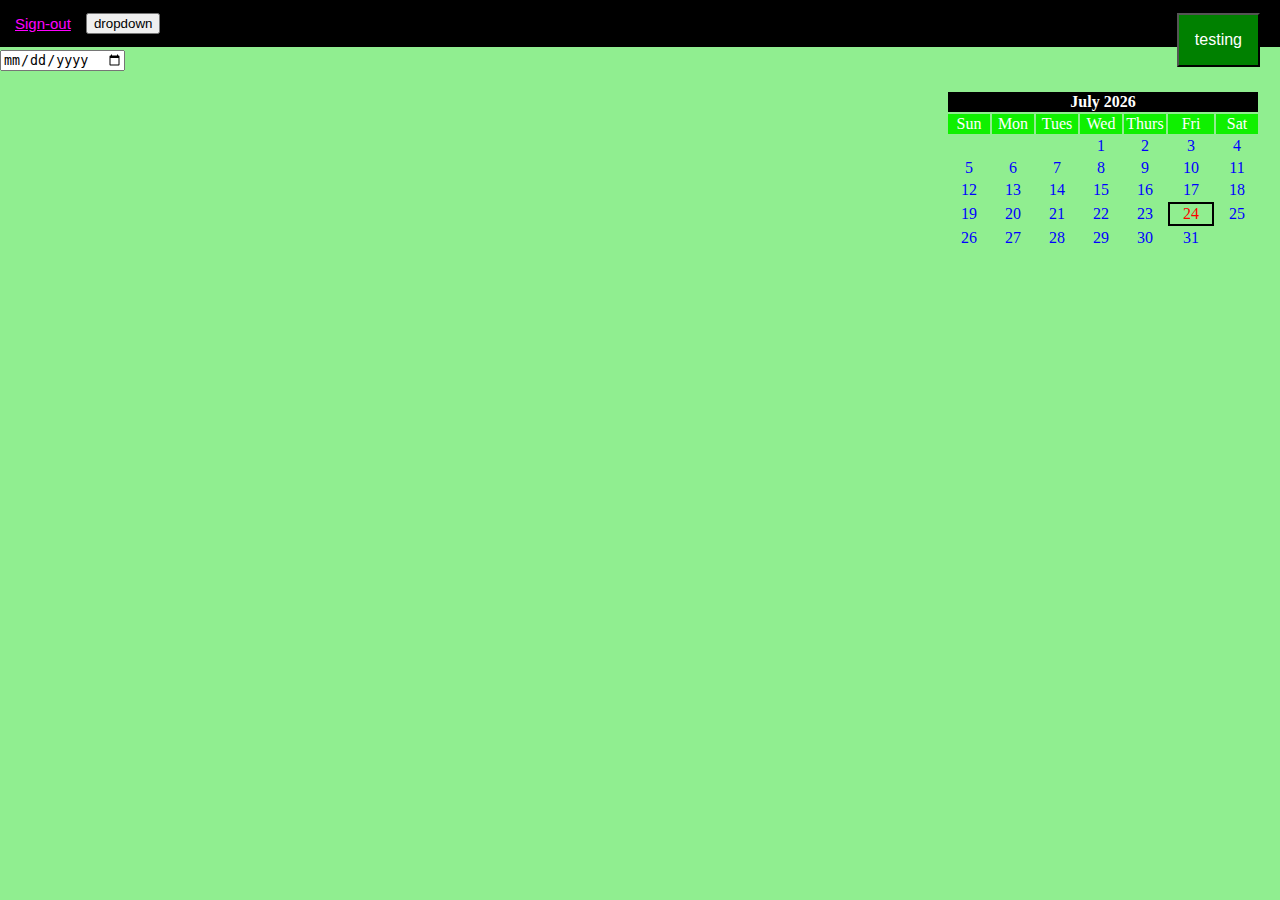
<file: Morten/index.html>
<!DOCTYPE html>
<html>
	<head>
        <title>test-repo</title>
        <meta charset="UTF-8">
        <link rel="stylesheet" type="text/css" href="index.css">
	</head>
	
  <body onload="displayCalendar()">
      <input class="new-calendar" type="date">  
      <div id="calendar"></div>
      <div id="dp"></div>
        <div class="header">
            <a href="https://www.google.com/">Sign-out</a> <!-- link på sign out-->
            <div class="dropdown">
              <button class="dropbtn">dropdown</button>
              <div class="dropdown-content">
                <a href="https://github.com/Hessh/Test-repo">Github</a>
                <a href="https://trello.com/b/FLL4lMIf/prosjektstyringsapp">Trello</a>
                <a href="https://www.figma.com/file/WSdBuMBUvZqwTLJ0fI3OjRKm/Gruppe-7?node-id=6%3A2">Figma</a>
              </div>
            </div> 
                    <div class="testing">
                      <button id="myBtn" class="testbtn">testing</button>
                    <div class="testing-content">
                      <a href="#test">test1</a>
                      <a href="#test2">test2</a>
                      <a href="#test3">test3</a>
                      </div>
                    </div>
        </div>
    
          <script src="calendar.js"></script>
           
	</body>
</html>
</file>
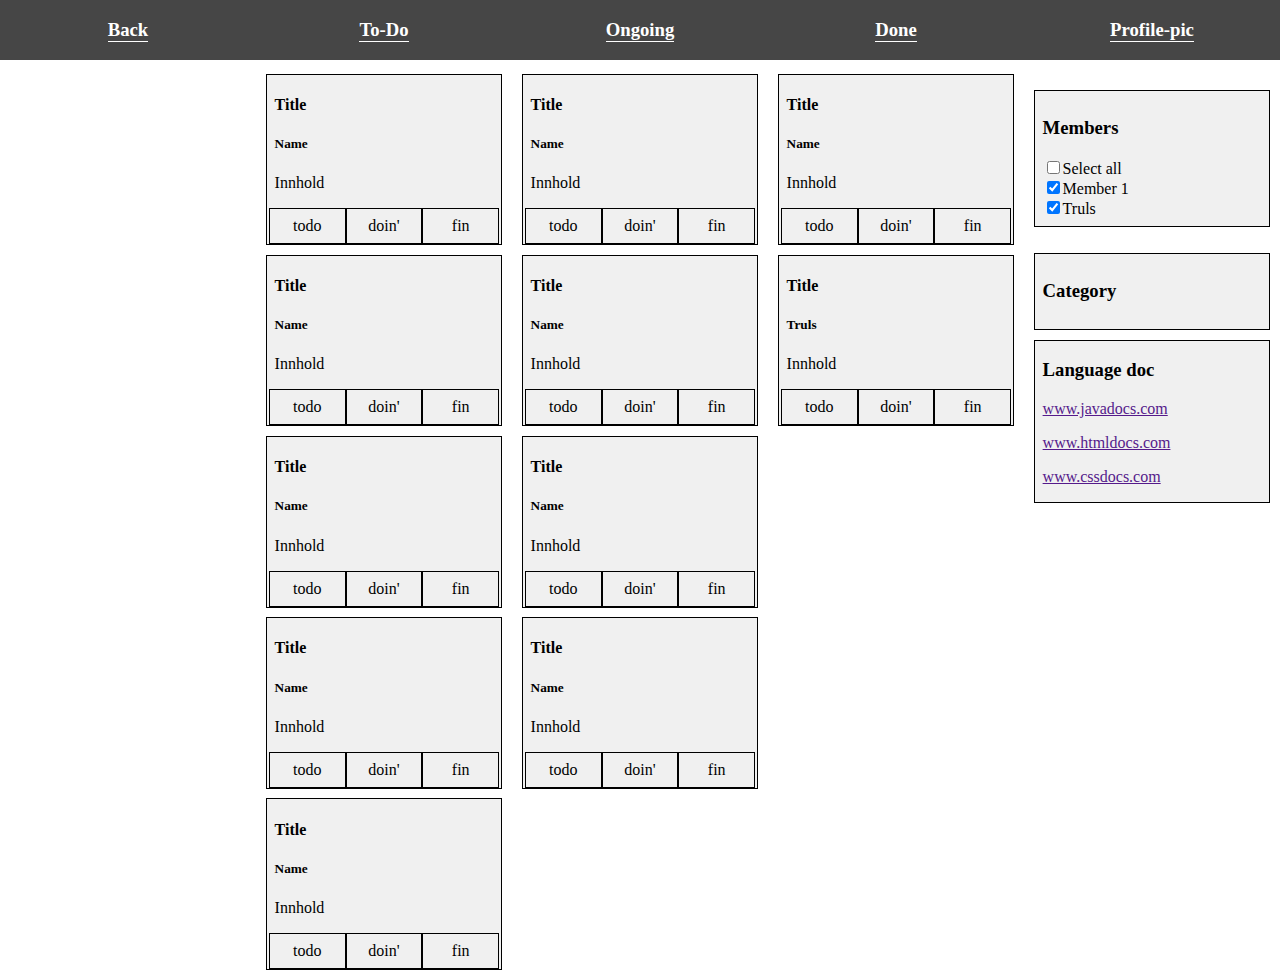
<file: Håkon/filters/index.html>
<!DOCTYPE html>
<html lang="en">
<head>
    <meta charset="UTF-8">
    <meta name="viewport" content="width=device-width, initial-scale=1.0">
    <meta http-equiv="X-UA-Compatible" content="ie=edge">
    <link rel="stylesheet" href="index.css">
    <title>Grid-main</title>
</head>
<body>
    <header>
        <div class="head-container">
            <div class="head-column">
                <h3 class="head-h3">Back</h3>
            </div>
            <div class="head-column">
                <h3 class="head-h3">To-Do</h3>
            </div>
            <div class="head-column">
                <h3 class="head-h3">Ongoing</h3>
            </div>
            <div class="head-column">
                <h3 class="head-h3">Done</h3>
            </div>
            <div class="head-column">
                <h3 class="head-h3">Profile-pic</h3>
            </div> 
        </div>  
    </header>
    <main>
        <div class="container">
            <div class="column column-1">
                <!--<div class="item manual">
                    <h3 class="filter-name">How to</h3>
                    <p>Lorem ipsum dolor sit amet consectetur adipisicing elit. Tempore eveniet ipsum eum minima quia provident ipsam soluta dolore totam. Voluptatibus voluptate eius nihil repudiandae adipisci temporibus in excepturi quisquam saepe!</p>
                </div>
                <div class="item manual">
                    <h3 class="filter-name">Commit stages</h3>
                    <p>Lorem ipsum dolor sit amet consectetur adipisicing elit. Tempore eveniet ipsum eum minima quia provident ipsam soluta dolore totam. Voluptatibus voluptate eius nihil repudiandae adipisci temporibus in excepturi quisquam saepe!</p>
                </div>-->
            </div>
            <div class="column column-2">
                <div class="item task">
                    <div class="content">
                        <h4>Title</h4>
                        <h5>Name</h5>
                        <p>Innhold</p>
                    </div> 
                    <div class="progress">
                        <div class="button">todo</div>
                        <div class="button">doin'</div>
                        <div class="button">fin</div>
                    </div>
                </div>
                <div class="item task">
                    <div class="content">
                        <h4>Title</h4>
                        <h5>Name</h5>
                        <p>Innhold</p>
                    </div> 
                    <div class="progress">
                        <div class="button">todo</div>
                        <div class="button">doin'</div>
                        <div class="button">fin</div>
                    </div></div>
                <div class="item task">
                    <div class="content">
                        <h4>Title</h4>
                        <h5>Name</h5>
                        <p>Innhold</p>
                    </div> 
                    <div class="progress">
                        <div class="button">todo</div>
                        <div class="button">doin'</div>
                        <div class="button">fin</div>
                    </div></div>
                <div class="item task">
                    <div class="content">
                        <h4>Title</h4>
                        <h5>Name</h5>
                        <p>Innhold</p>
                    </div> 
                    <div class="progress">
                        <div class="button">todo</div>
                        <div class="button">doin'</div>
                        <div class="button">fin</div>
                    </div></div>
                <div class="item task">
                    <div class="content">
                        <h4>Title</h4>
                        <h5>Name</h5>
                        <p>Innhold</p>
                    </div> 
                    <div class="progress">
                        <div class="button">todo</div>
                        <div class="button">doin'</div>
                        <div class="button">fin</div>
                    </div></div>
            </div>
            <div class="column column-3">
                <div class="item task">
                    <div class="content">
                        <h4>Title</h4>
                        <h5>Name</h5>
                        <p>Innhold</p>
                </div> 
                    <div class="progress">
                        <div class="button">todo</div>
                        <div class="button">doin'</div>
                        <div class="button">fin</div>
                    </div></div>
                <div class="item task">
                    <div class="content">
                        <h4>Title</h4>
                        <h5>Name</h5>
                        <p>Innhold</p>
                </div> 
                    <div class="progress">
                        <div class="button">todo</div>
                        <div class="button">doin'</div>
                        <div class="button">fin</div>
                    </div></div>
                <div class="item task">
                    <div class="content">
                        <h4>Title</h4>
                        <h5>Name</h5>
                        <p>Innhold</p>
                </div> 
                    <div class="progress">
                        <div class="button">todo</div>
                        <div class="button">doin'</div>
                        <div class="button">fin</div>
                    </div></div>
                <div class="item task">
                    <div class="content">
                        <h4>Title</h4>
                        <h5>Name</h5>
                        <p>Innhold</p>
                </div> 
                    <div class="progress">
                        <div class="button">todo</div>
                        <div class="button">doin'</div>
                        <div class="button">fin</div>
                    </div></div>
            </div>
            <div class="column column-4">
                <div class="item task">
                    <div class="content">
                        <h4>Title</h4>
                        <h5>Name</h5>
                        <p>Innhold</p>
                    </div> 
                    <div class="progress">
                        <div class="button">todo</div>
                        <div class="button">doin'</div>
                        <div class="button">fin</div>
                    </div></div>
                <div class="item task">
                    <div class="content">
                        <h4>Title</h4>
                        <h5>Truls</h5>
                        <p>Innhold</p>
                    </div> 
                    <div class="progress">
                        <div class="button">todo</div>
                        <div class="button">doin'</div>
                        <div class="button">fin</div>
                    </div></div>
            </div>
            <div class="column column-5">
                <div class="filter item content manual">
                    <h3 class="filter-name">Members</h3>

                    <input id="select-name-all" class="master-name-selector" type="checkbox" onclick="filterAllOnOff(this.id)">Select all<br>

                    <input id="colaborator-1" class="select-name" type="checkbox" onclick="nameSelector(this.id)" value="name" checked>Member 1<br>
                    <input id="colaborator-2" class="select-name" type="checkbox" onclick="nameSelector(this.id)" value="truls" checked>Truls<br>
                </div>
                <div id="category" class="filter item content manual">
                    <h3 class="filter-name">Category</h3>
                </div>
                <div class="docs item content">
                    <h3 class="filter-name">Language doc</h3>
                    <p><a href="">www.javadocs.com</a></p>
                    <p><a href="">www.htmldocs.com</a></p>
                    <p><a href="">www.cssdocs.com</a></p>
                </div>
            </div>
        </div>
    </main>
    <footer></footer>
    <script src="index.js"></script>
</body>
</html>
</file>
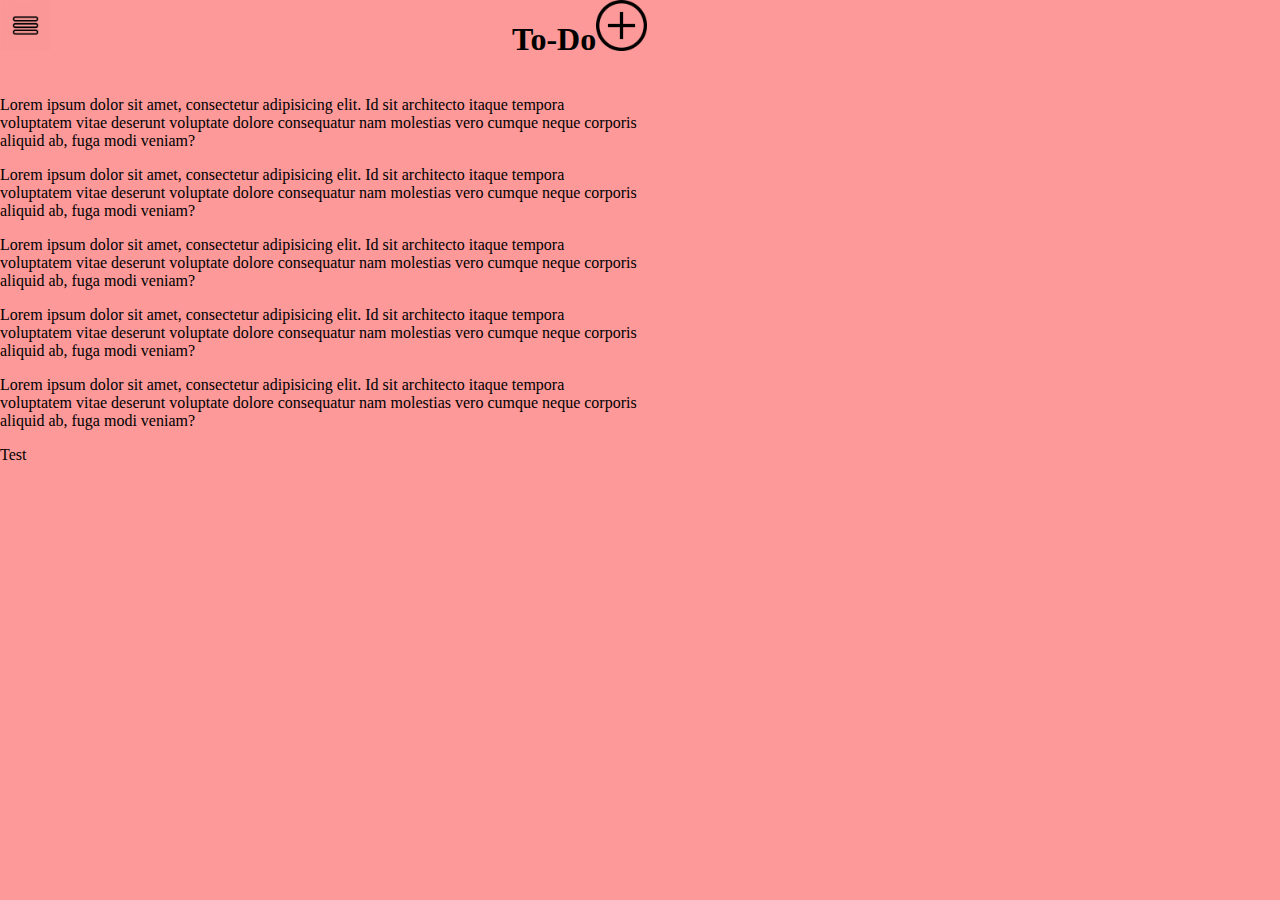
<file: Håkon/flex-box/index.html>
<!DOCTYPE html>
<html lang="en">
<head>
    <meta charset="UTF-8">
    <meta name="viewport" content="width=device-width, initial-scale=1.0">
    <meta http-equiv="X-UA-Compatible" content="ie=edge">
    <link rel="stylesheet" href="index.css" type="text/css">
    <title>Document</title>
</head>
<body>
    <div class="column">
        <div class="navbar-container">
            <div class="navbar"><img src="img/nav-icon.png" alt="Menu" class="nav-icon"></div>
            <div class="navbar"><h1 class="nav-text">To-Do</h1></div>
            <div class="navbar" id="plus-icon-container"><img src="img/plus.png" alt="Add" class="plus-icon"></div>
        </div>
        <div class="container">
            <p class="content">Lorem ipsum dolor sit amet, consectetur adipisicing elit. Id sit architecto itaque tempora voluptatem vitae deserunt voluptate dolore consequatur nam molestias vero cumque neque corporis aliquid ab, fuga modi veniam?</p>
            <p class="content">Lorem ipsum dolor sit amet, consectetur adipisicing elit. Id sit architecto itaque tempora voluptatem vitae deserunt voluptate dolore consequatur nam molestias vero cumque neque corporis aliquid ab, fuga modi veniam?</p>
            <p class="content">Lorem ipsum dolor sit amet, consectetur adipisicing elit. Id sit architecto itaque tempora voluptatem vitae deserunt voluptate dolore consequatur nam molestias vero cumque neque corporis aliquid ab, fuga modi veniam?</p>
            <p class="content">Lorem ipsum dolor sit amet, consectetur adipisicing elit. Id sit architecto itaque tempora voluptatem vitae deserunt voluptate dolore consequatur nam molestias vero cumque neque corporis aliquid ab, fuga modi veniam?</p>
            <p class="content">Lorem ipsum dolor sit amet, consectetur adipisicing elit. Id sit architecto itaque tempora voluptatem vitae deserunt voluptate dolore consequatur nam molestias vero cumque neque corporis aliquid ab, fuga modi veniam?</p>
            <p class="content">Test</p>
        </div>
    </div>
</body>
</html>
</file>
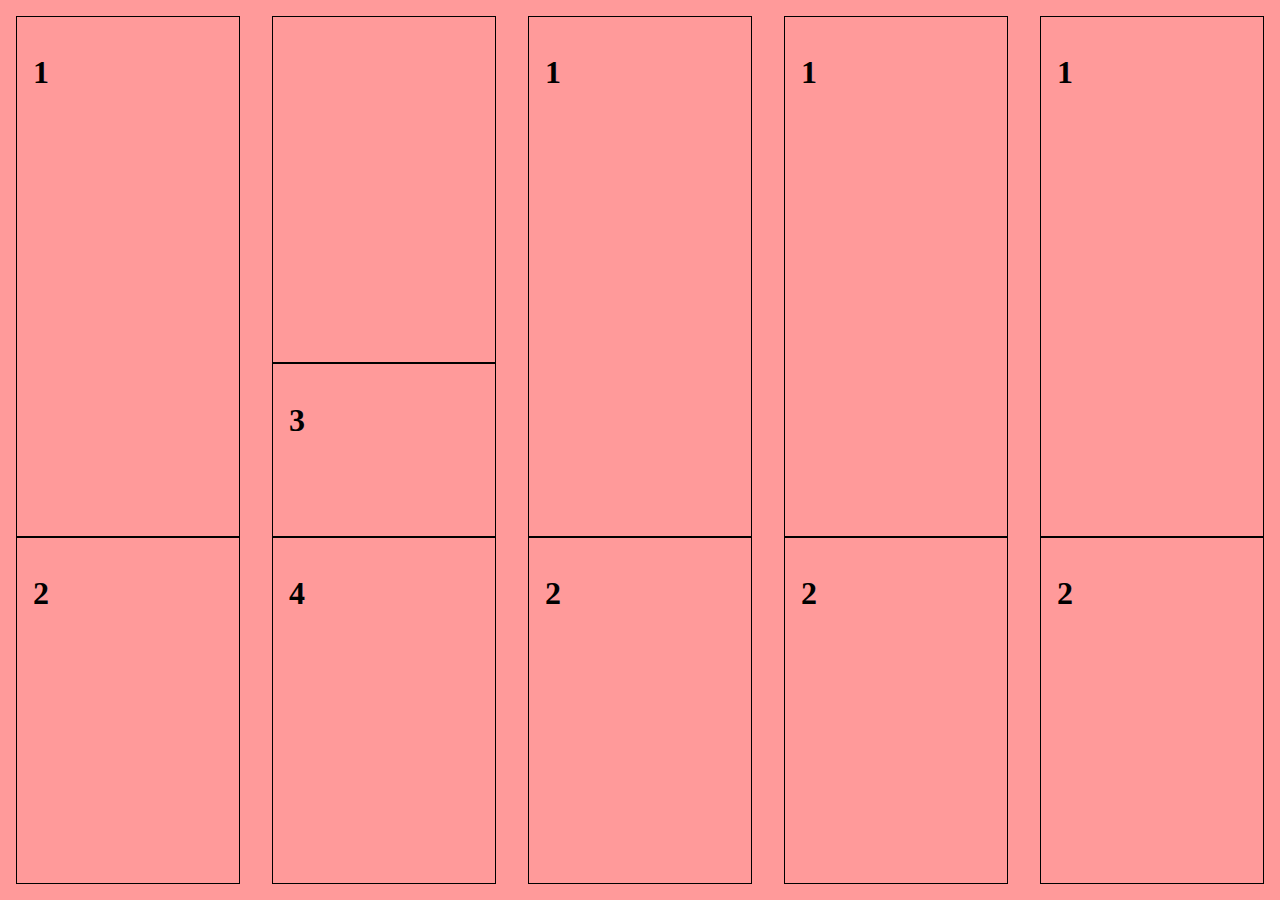
<file: Håkon/flex-grid-row/index.html>
<!DOCTYPE html>
<html lang="en">
<head>
    <meta charset="UTF-8">
    <meta name="viewport" content="width=device-width, initial-scale=1.0">
    <meta http-equiv="X-UA-Compatible" content="ie=edge">
    <link rel="stylesheet" href="index.css">
    <title>Grid-Row</title>
</head>
<body>
    <div class="container">
        <div class="column">
            <div class="row-3"><h1>1</h1></div>
            <div class="row-2"><h1>2</h1></div>
        </div>
        <div class="column">
            <div class="row-push-2"></div>
            <div class="row-1"><h1>3</h1></div>
            <div class="row-2"><h1>4</h1></div>
        </div>
        <div class="column">
            <div class="row-3"><h1>1</h1></div>
            <div class="row-2"><h1>2</h1></div>
        </div>
        <div class="column">
            <div class="row-3"><h1>1</h1></div>
            <div class="row-2"><h1>2</h1></div>
        </div>
        <div class="column">
            <div class="row-3"><h1>1</h1></div>
            <div class="row-2"><h1>2</h1></div>
        </div>
    </div>

</body>
</html>
</file>
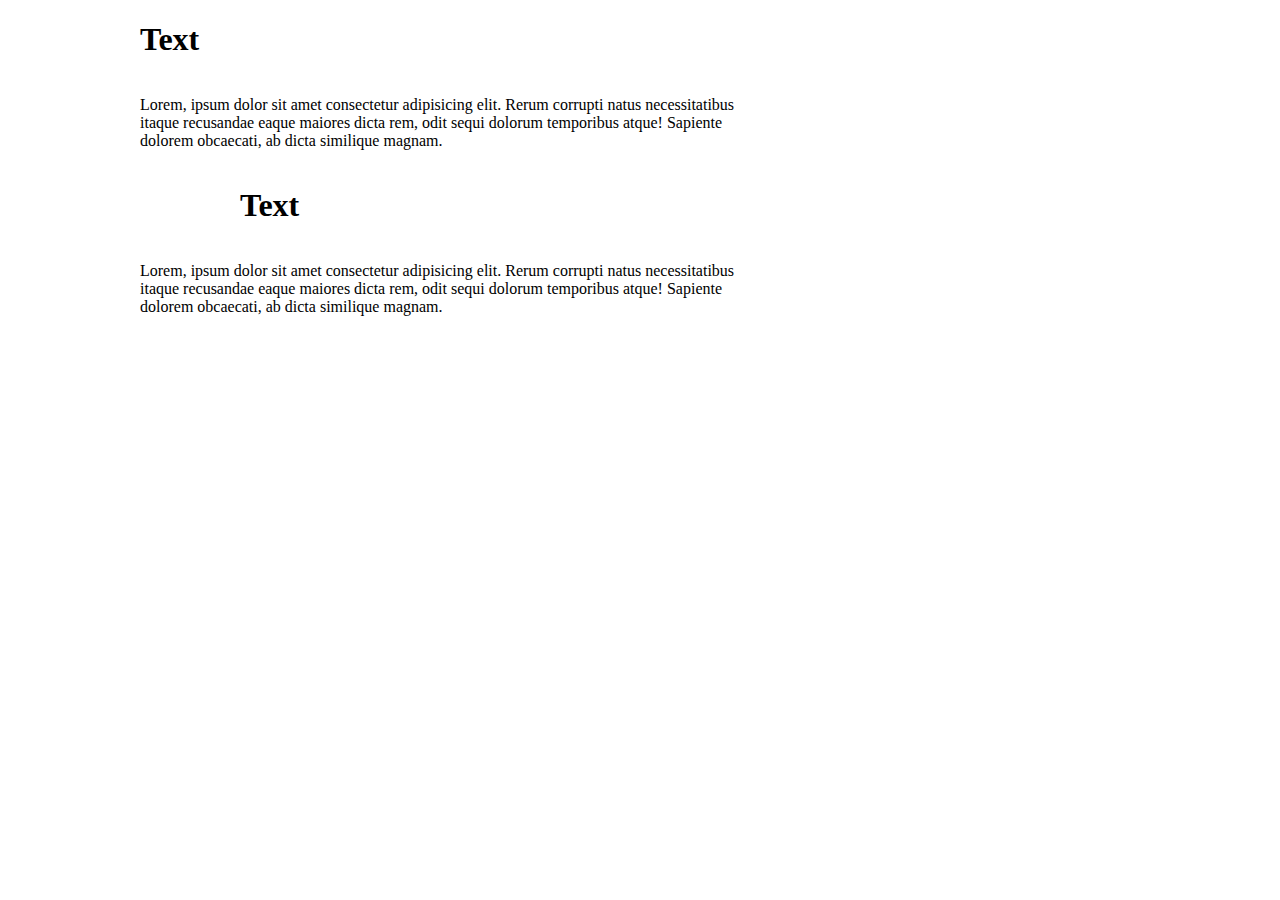
<file: Håkon/flex-grid-view/index.html>
<!DOCTYPE html>
<html lang="en">
<head>
    <meta cset="UTF-8">
    <meta name="viewport" content="width=device-width, initial-scale=1.0">
    <meta http-equiv="X-UA-Compatible" content="ie=edge">
    <link rel="stylesheet" href="index.css" type="text/css">
    <title>Document</title>
</head>
<body>
    <div class="container">
        <div class="row">
            <div class="col-sm-12 col-lg-6"><h1>Text</h1></div>
            <div class="col-sm-12 col-lg-6"><p>Lorem, ipsum dolor sit amet consectetur adipisicing elit. Rerum corrupti natus necessitatibus itaque recusandae eaque maiores dicta rem, odit sequi dolorum temporibus atque! Sapiente dolorem obcaecati, ab dicta similique magnam.</p></div>
        </div>
        <div class="row">
            <div class="col-push-1"></div>
            <div class="col-sm-12 col-lg-5"><h1>Text</h1></div>
            <div class="col-sm-12 col-lg-6"><p>Lorem, ipsum dolor sit amet consectetur adipisicing elit. Rerum corrupti natus necessitatibus itaque recusandae eaque maiores dicta rem, odit sequi dolorum temporibus atque! Sapiente dolorem obcaecati, ab dicta similique magnam.</p></div>
        </div>
    </div>
</body>
</html>
</file>
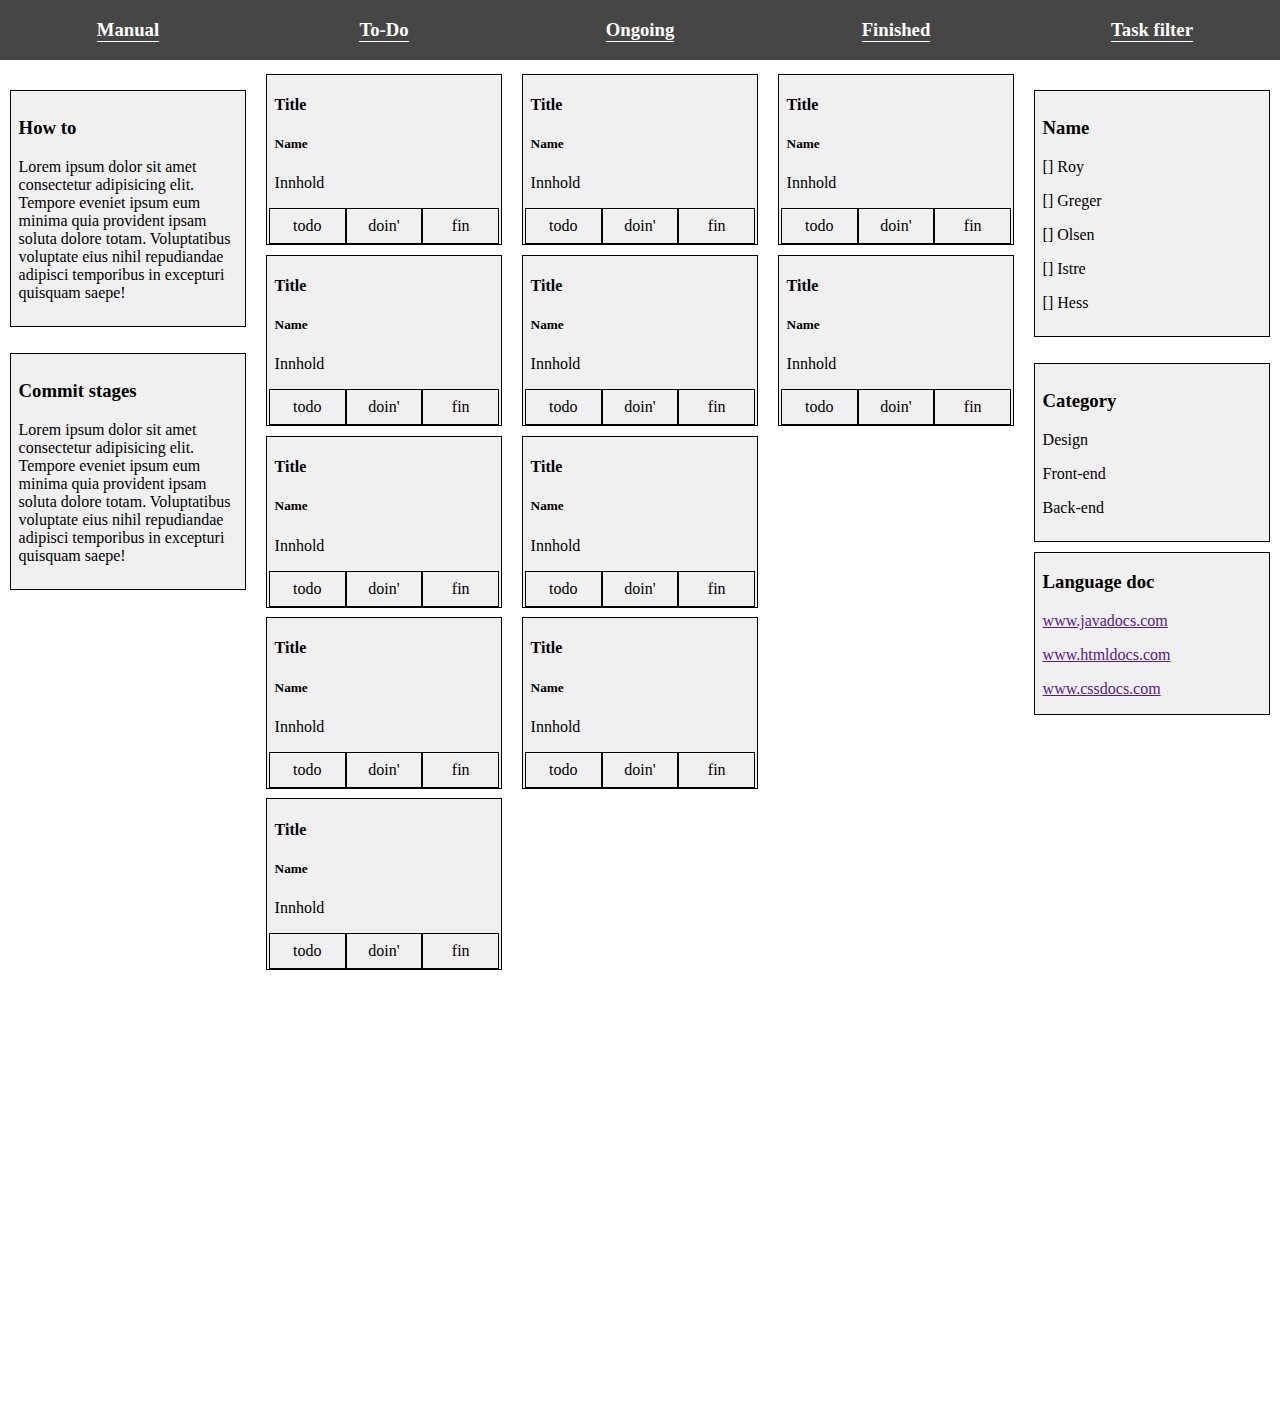
<file: Håkon/gird-view/index.html>
<!DOCTYPE html>
<html lang="en">
<head>
    <meta charset="UTF-8">
    <meta name="viewport" content="width=device-width, initial-scale=1.0">
    <meta http-equiv="X-UA-Compatible" content="ie=edge">
    <link rel="stylesheet" href="index.css">
    <title>Grid-main</title>
</head>
<body>
    <header>
        <div class="head-container">
            <div class="head-column">
                <h3 class="head-h3">Manual</h3>
            </div>
            <div class="head-column">
                <h3 class="head-h3">To-Do</h3>
            </div>
            <div class="head-column">
                <h3 class="head-h3">Ongoing</h3>
            </div>
            <div class="head-column">
                <h3 class="head-h3">Finished</h3>
            </div>
            <div class="head-column">
                <h3 class="head-h3">Task filter</h3>
            </div> 
        </div>  
    </header>
    <main>
        <div class="container">
            <div class="column column-1">
                <div class="item manual">
                    <h3 class="filter-name">How to</h3>
                    <p>Lorem ipsum dolor sit amet consectetur adipisicing elit. Tempore eveniet ipsum eum minima quia provident ipsam soluta dolore totam. Voluptatibus voluptate eius nihil repudiandae adipisci temporibus in excepturi quisquam saepe!</p>
                </div>
                <div class="item manual">
                    <h3 class="filter-name">Commit stages</h3>
                    <p>Lorem ipsum dolor sit amet consectetur adipisicing elit. Tempore eveniet ipsum eum minima quia provident ipsam soluta dolore totam. Voluptatibus voluptate eius nihil repudiandae adipisci temporibus in excepturi quisquam saepe!</p>
                </div>
            </div>
            <div class="column column-2">
                <div class="item">
                    <div class="content">
                        <h4>Title</h4>
                        <h5>Name</h5>
                        <p>Innhold</p>
                    </div> 
                    <div class="progress">
                        <div class="button">todo</div>
                        <div class="button">doin'</div>
                        <div class="button">fin</div>
                    </div>
                </div>
                <div class="item">
                    <div class="content">
                        <h4>Title</h4>
                        <h5>Name</h5>
                        <p>Innhold</p>
                    </div> 
                    <div class="progress">
                        <div class="button">todo</div>
                        <div class="button">doin'</div>
                        <div class="button">fin</div>
                    </div></div>
                <div class="item">
                    <div class="content">
                        <h4>Title</h4>
                        <h5>Name</h5>
                        <p>Innhold</p>
                    </div> 
                    <div class="progress">
                        <div class="button">todo</div>
                        <div class="button">doin'</div>
                        <div class="button">fin</div>
                    </div></div>
                <div class="item">
                    <div class="content">
                        <h4>Title</h4>
                        <h5>Name</h5>
                        <p>Innhold</p>
                    </div> 
                    <div class="progress">
                        <div class="button">todo</div>
                        <div class="button">doin'</div>
                        <div class="button">fin</div>
                    </div></div>
                <div class="item">
                    <div class="content">
                        <h4>Title</h4>
                        <h5>Name</h5>
                        <p>Innhold</p>
                    </div> 
                    <div class="progress">
                        <div class="button">todo</div>
                        <div class="button">doin'</div>
                        <div class="button">fin</div>
                    </div></div>
            </div>
            <div class="column column-3">
                <div class="item">
                    <div class="content">
                        <h4>Title</h4>
                        <h5>Name</h5>
                        <p>Innhold</p>
                </div> 
                    <div class="progress">
                        <div class="button">todo</div>
                        <div class="button">doin'</div>
                        <div class="button">fin</div>
                    </div></div>
                <div class="item">
                    <div class="content">
                        <h4>Title</h4>
                        <h5>Name</h5>
                        <p>Innhold</p>
                </div> 
                    <div class="progress">
                        <div class="button">todo</div>
                        <div class="button">doin'</div>
                        <div class="button">fin</div>
                    </div></div>
                <div class="item">
                    <div class="content">
                        <h4>Title</h4>
                        <h5>Name</h5>
                        <p>Innhold</p>
                </div> 
                    <div class="progress">
                        <div class="button">todo</div>
                        <div class="button">doin'</div>
                        <div class="button">fin</div>
                    </div></div>
                <div class="item">
                    <div class="content">
                        <h4>Title</h4>
                        <h5>Name</h5>
                        <p>Innhold</p>
                </div> 
                    <div class="progress">
                        <div class="button">todo</div>
                        <div class="button">doin'</div>
                        <div class="button">fin</div>
                    </div></div>
            </div>
            <div class="column column-4">
                <div class="item">
                    <div class="content">
                        <h4>Title</h4>
                        <h5>Name</h5>
                        <p>Innhold</p>
                    </div> 
                    <div class="progress">
                        <div class="button">todo</div>
                        <div class="button">doin'</div>
                        <div class="button">fin</div>
                    </div></div>
                <div class="item">
                    <div class="content">
                        <h4>Title</h4>
                        <h5>Name</h5>
                        <p>Innhold</p>
                    </div> 
                    <div class="progress">
                        <div class="button">todo</div>
                        <div class="button">doin'</div>
                        <div class="button">fin</div>
                    </div></div>
            </div>
            <div class="column column-5">
                <div class="filter item content manual">
                    <h3 class="filter-name">Name</h3>
                    <p class="member">[] Roy</p>
                    <p class="member">[] Greger</p>
                    <p class="member">[] Olsen</p>
                    <p class="member">[] Istre</p>
                    <p class="member">[] Hess</p>
                </div>
                <div class="filter item content manual">
                    <h3 class="filter-name">Category</h3>
                    <p class="category">Design</p>
                    <p class="category">Front-end</p>
                    <p class="category">Back-end</p>
                </div>
                <div class="docs item content">
                    <h3 class="filter-name">Language doc</h3>
                    <p><a href="">www.javadocs.com</a></p>
                    <p><a href="">www.htmldocs.com</a></p>
                    <p><a href="">www.cssdocs.com</a></p>
                </div>
            </div>
        </div>
    </main>
    <footer></footer>
</body>
</html>
</file>
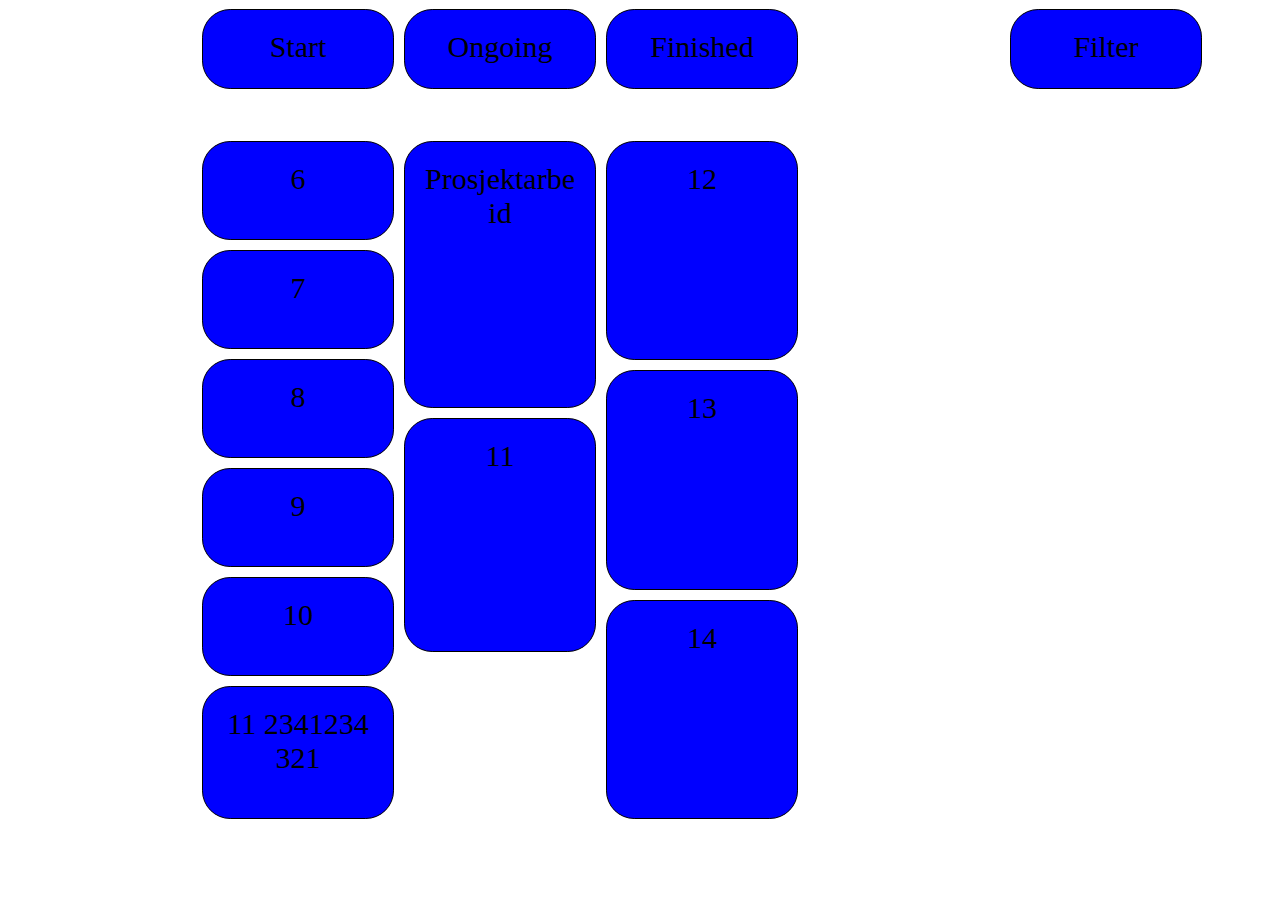
<file: Richard/Test grid-view and flex-box/28.05 my 1st grid template/index.html>
<!DOCTYPE html>

<html lang="en">

<head>
    <meta cset="UTF-8">
    <meta name="viewport" content="width=device-width, initial-scale=1.0">
    <meta http-equiv="X-UA-Compatible" content="ie=edge">
    <link rel="stylesheet" href="index.css" type="text/css">
    <title>Document</title>

</head>

<body>

<div class="grid-container">
 
  <div class="column empty">1
    
  </div>

  <div class="column start">

      <div class="item start">Start</div>
      <div class="empty">5</div>
      <div class="item6">6</div>
      <div class="item7">7</div>
      <div class="item8">8</div>  
      <div class="item9">9</div>
      <div class="item9">10</div>
      <div class="item9">11 2341234 321</div>

  </div>

  <div class="column ongoing">

        <div class="item ongoing">Ongoing</div>
        <div class="empty">5</div>
        <div class="item10">Prosjektarbeid</div>
        <div class="item11">11</div>

  </div>  

  <div class="column finished">
    
     <div class="item finished">Finished</div>
     <div clsss="empty"></div>
     <div class="item12">12</div>
     <div class="item13">13</div>
     <div class="item14">14</div>

  </div>

  <div class="column empty"></div>

  <div class="column filter">

        <div class="item filter">Filter</div>

  </div>
  

  
  
</div>

</body>

</html>
</file>
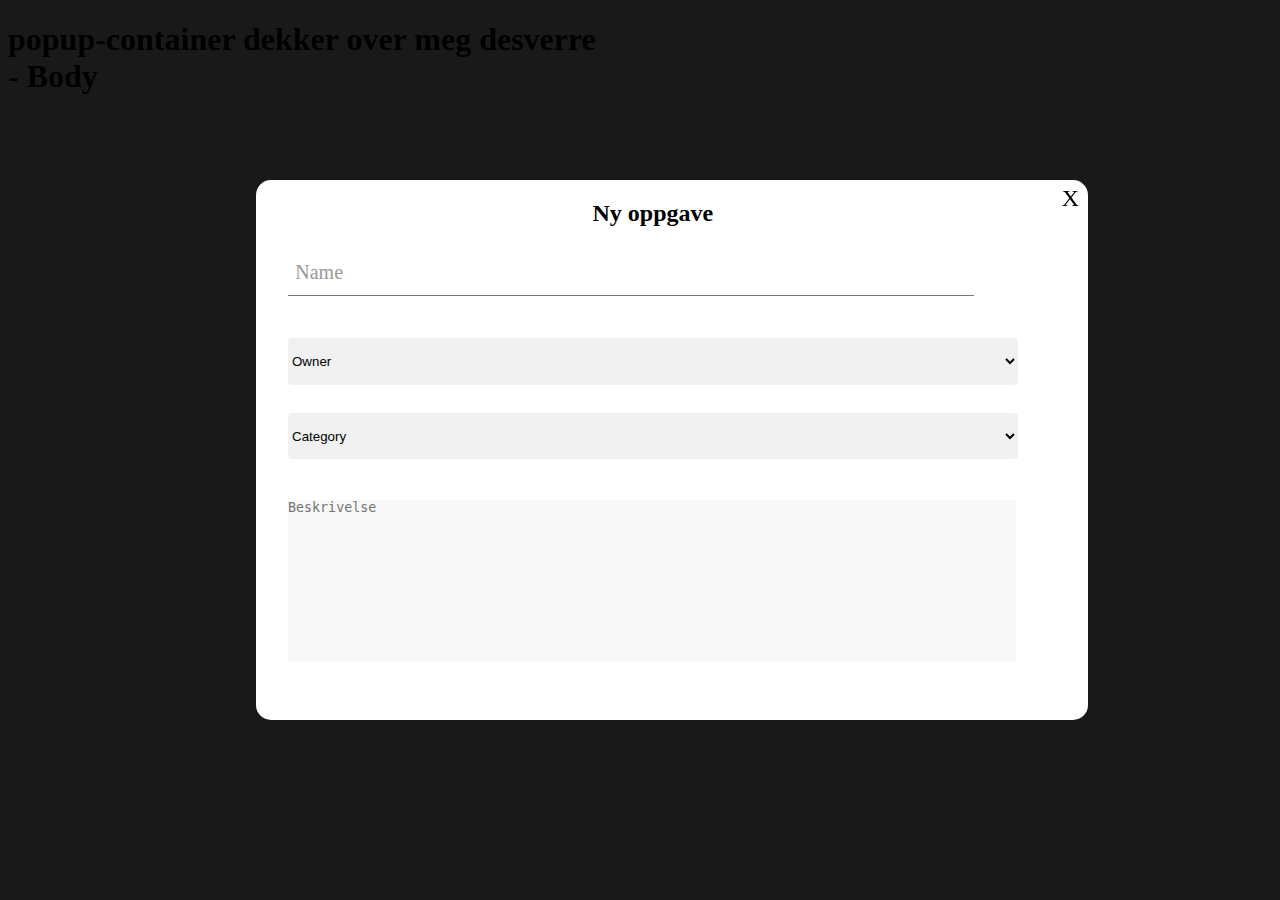
<file: Richard/Test grid-view and flex-box/29.05 ny oppgave/index.html>
<!DOCTYPE html>
<html lang="en">
<head>
    <meta charset="UTF-8">
    <meta name="viewport" content="width=device-width, initial-scale=1.0">
    <meta http-equiv="X-UA-Compatible" content="ie=edge">
    <link rel="stylesheet" href="index.css">
    <title>Grid-main</title>
</head>

<body>
    <h1>popup-container dekker over meg desverre<br>- Body</h1>
</body>

<div class="popup-container"></div>
    
    <div class="popup-window">

            <div class="popup-exit-button">X</div>
            <div class="popup-column">
            <h2 id="popup-header">Ny oppgave</h2>
            
            <form>
              
              <div id="group1" class="input-box">      
                <input type="text" required>
                <span class="highlight"></span>
                <span class="bar"></span>
                <label>Name</label>
              </div>
                
             <div id="group2" class="input-dropdown">
              <select id="owner" name="owner">
                <option >Owner</option>
                <option >Richard</option>
                <option >Petter</option>
                <option >Anders</option>
                </select>
             </div>

             <div id="group3" class="input-dropdown">
                <select id="category" name="category">
                    <option >Category</option>
                    <option >HTML</option>
                    <option >.js</option>
                    <option >JAVA</option>
                    <option >CSS</option>
                    </select>
             </div>

              <div id="group4" class="input-multiline">
                <textarea name="message" placeholder="Beskrivelse"></textarea>
              </div>
              
            </form>
            </div>

           
</div>
    
   
    

</html>
</file>
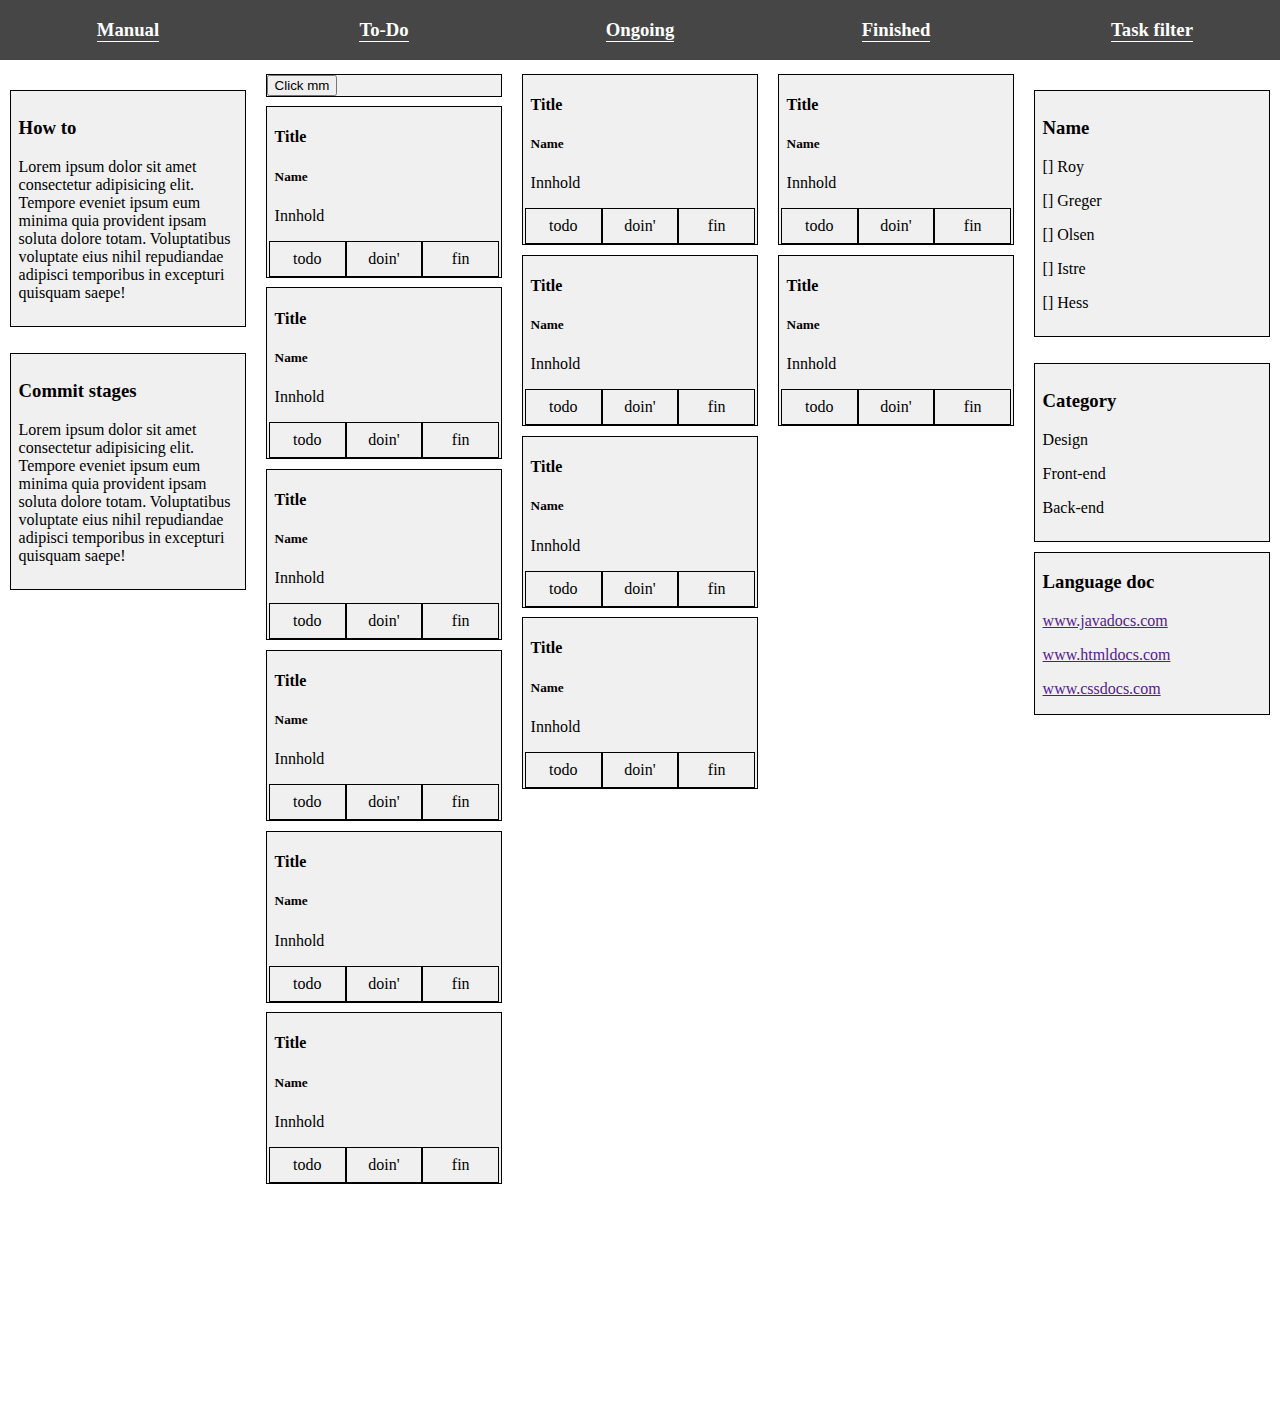
<file: Richard/Test grid-view and flex-box/29.05/gird-view/index.html>
<!DOCTYPE html>
<html lang="en">
<head>
    <meta charset="UTF-8">
    <meta name="viewport" content="width=device-width, initial-scale=1.0">
    <meta http-equiv="X-UA-Compatible" content="ie=edge">
    <link rel="stylesheet" href="index.css">
    <title>Grid-main</title>
</head>
<body>
    <header>
        <div class="head-container">
            <div class="head-column">
                <h3 class="head-h3">Manual</h3>
            </div>
            <div class="head-column">
                <h3 class="head-h3">To-Do</h3>
            </div>
            <div class="head-column">
                <h3 class="head-h3">Ongoing</h3>
            </div>
            <div class="head-column">
                <h3 class="head-h3">Finished</h3>
            </div>
            <div class="head-column">
                <h3 class="head-h3">Task filter</h3>
            </div> 
        </div>  
    </header>
    <main>
        <div class="container">
            <div class="column column-1">
                <div class="item manual">
                    <h3 class="filter-name">How to</h3>
                    <p>Lorem ipsum dolor sit amet consectetur adipisicing elit. Tempore eveniet ipsum eum minima quia provident ipsam soluta dolore totam. Voluptatibus voluptate eius nihil repudiandae adipisci temporibus in excepturi quisquam saepe!</p>
                </div>
                <div class="item manual">
                    <h3 class="filter-name">Commit stages</h3>
                    <p>Lorem ipsum dolor sit amet consectetur adipisicing elit. Tempore eveniet ipsum eum minima quia provident ipsam soluta dolore totam. Voluptatibus voluptate eius nihil repudiandae adipisci temporibus in excepturi quisquam saepe!</p>
                </div>
            </div>

            <div id="column-2" class="column column-2">
                <div class="item" onclick="myFunction()"><button>Click mm</button></div>
                <div class="item">
                    <div class="content">
                        <h4>Title</h4>
                        <h5>Name</h5>
                        <p>Innhold</p>
                    </div> 
                    <div class="progress">
                        <div class="button">todo</div>
                        <div class="button">doin'</div>
                        <div class="button">fin</div>
                    </div>
                </div>
                <div class="item">
                    <div class="content">
                        <h4>Title</h4>
                        <h5>Name</h5>
                        <p>Innhold</p>
                    </div> 
                    <div class="progress">
                        <div class="button">todo</div>
                        <div class="button">doin'</div>
                        <div class="button">fin</div>
                    </div>
                </div>
                <div class="item">
                    <div class="content">
                        <h4>Title</h4>
                        <h5>Name</h5>
                        <p>Innhold</p>
                    </div> 
                    <div class="progress">
                        <div class="button">todo</div>
                        <div class="button">doin'</div>
                        <div class="button">fin</div>
                    </div></div>
                <div class="item">
                    <div class="content">
                        <h4>Title</h4>
                        <h5>Name</h5>
                        <p>Innhold</p>
                    </div> 
                    <div class="progress">
                        <div class="button">todo</div>
                        <div class="button">doin'</div>
                        <div class="button">fin</div>
                    </div></div>
                <div class="item">
                    <div class="content">
                        <h4>Title</h4>
                        <h5>Name</h5>
                        <p>Innhold</p>
                    </div> 
                    <div class="progress">
                        <div class="button">todo</div>
                        <div class="button">doin'</div>
                        <div class="button">fin</div>
                    </div></div>
                <div class="item">
                        <div class="content">
                            <h4>Title</h4>
                            <h5>Name</h5>
                            <p>Innhold</p>
                        </div> 
                        <div class="progress">
                            <div class="button">todo</div>
                            <div class="button">doin'</div>
                            <div class="button">fin</div>
                        </div></div>   
            </div>

            <div id="column-3" class="column column-3">
                <div class="item">
                    <div class="content">
                        <h4>Title</h4>
                        <h5>Name</h5>
                        <p>Innhold</p>
                </div> 
                    <div class="progress">
                        <div class="button">todo</div>
                        <div class="button">doin'</div>
                        <div class="button">fin</div>
                    </div></div>
                <div class="item">
                    <div class="content">
                        <h4>Title</h4>
                        <h5>Name</h5>
                        <p>Innhold</p>
                </div> 
                    <div class="progress">
                        <div class="button">todo</div>
                        <div class="button">doin'</div>
                        <div class="button">fin</div>
                    </div></div>
                <div class="item">
                    <div class="content">
                        <h4>Title</h4>
                        <h5>Name</h5>
                        <p>Innhold</p>
                </div> 
                    <div class="progress">
                        <div class="button">todo</div>
                        <div class="button">doin'</div>
                        <div class="button">fin</div>
                    </div></div>
                <div class="item">
                    <div class="content">
                        <h4>Title</h4>
                        <h5>Name</h5>
                        <p>Innhold</p>
                </div> 
                    <div class="progress">
                        <div class="button">todo</div>
                        <div class="button">doin'</div>
                        <div class="button">fin</div>
                    </div></div>
            </div>
            <div class="column column-4">
                <div class="item">
                    <div class="content">
                        <h4>Title</h4>
                        <h5>Name</h5>
                        <p>Innhold</p>
                    </div> 
                    <div class="progress">
                        <div class="button">todo</div>
                        <div class="button">doin'</div>
                        <div class="button">fin</div>
                    </div></div>
                <div class="item">
                    <div class="content">
                        <h4>Title</h4>
                        <h5>Name</h5>
                        <p>Innhold</p>
                    </div> 
                    <div class="progress">
                        <div class="button">todo</div>
                        <div class="button">doin'</div>
                        <div class="button">fin</div>
                    </div></div>
            </div>
            <div class="column column-5">
                <div class="filter item content manual">
                    <h3 class="filter-name">Name</h3>
                    <p class="member">[] Roy</p>
                    <p class="member">[] Greger</p>
                    <p class="member">[] Olsen</p>
                    <p class="member">[] Istre</p>
                    <p class="member">[] Hess</p>
                </div>
                <div class="filter item content manual">
                    <h3 class="filter-name">Category</h3>
                    <p class="category">Design</p>
                    <p class="category">Front-end</p>
                    <p class="category">Back-end</p>
                </div>
                <div class="docs item content">
                    <h3 class="filter-name">Language doc</h3>
                    <p><a href="">www.javadocs.com</a></p>
                    <p><a href="">www.htmldocs.com</a></p>
                    <p><a href="">www.cssdocs.com</a></p>
                </div>
            </div>
        </div>
    </main>
    <footer></footer>
    <script src="index.js"></script>
</body>
</html>
</file>
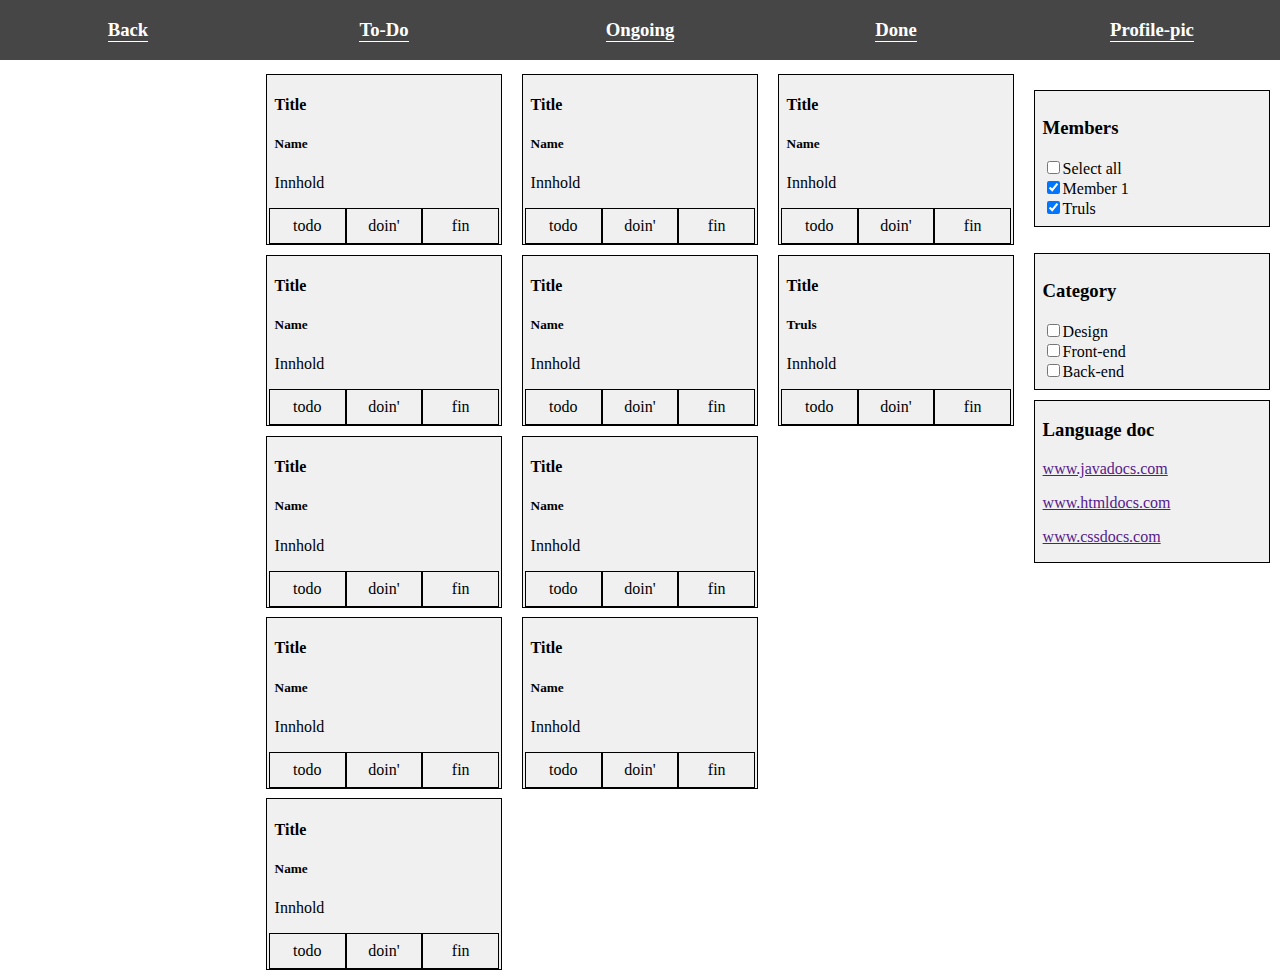
<file: Håkon/filters/inde.html>
<!DOCTYPE html>
<html lang="en">
<head>
    <meta charset="UTF-8">
    <meta name="viewport" content="width=device-width, initial-scale=1.0">
    <meta http-equiv="X-UA-Compatible" content="ie=edge">
    <link rel="stylesheet" href="index.css">
    <title>Grid-main</title>
</head>
<body>
    <header>
        <div class="head-container">
            <div class="head-column">
                <h3 class="head-h3">Back</h3>
            </div>
            <div class="head-column">
                <h3 class="head-h3">To-Do</h3>
            </div>
            <div class="head-column">
                <h3 class="head-h3">Ongoing</h3>
            </div>
            <div class="head-column">
                <h3 class="head-h3">Done</h3>
            </div>
            <div class="head-column">
                <h3 class="head-h3">Profile-pic</h3>
            </div> 
        </div>  
    </header>
    <main>
        <div class="container">
            <div class="column column-1">
                <!--<div class="item manual">
                    <h3 class="filter-name">How to</h3>
                    <p>Lorem ipsum dolor sit amet consectetur adipisicing elit. Tempore eveniet ipsum eum minima quia provident ipsam soluta dolore totam. Voluptatibus voluptate eius nihil repudiandae adipisci temporibus in excepturi quisquam saepe!</p>
                </div>
                <div class="item manual">
                    <h3 class="filter-name">Commit stages</h3>
                    <p>Lorem ipsum dolor sit amet consectetur adipisicing elit. Tempore eveniet ipsum eum minima quia provident ipsam soluta dolore totam. Voluptatibus voluptate eius nihil repudiandae adipisci temporibus in excepturi quisquam saepe!</p>
                </div>-->
            </div>
            <div class="column column-2">
                <div class="item task">
                    <div class="content">
                        <h4>Title</h4>
                        <h5>Name</h5>
                        <p>Innhold</p>
                    </div> 
                    <div class="progress">
                        <div class="button">todo</div>
                        <div class="button">doin'</div>
                        <div class="button">fin</div>
                    </div>
                </div>
                <div class="item task">
                    <div class="content">
                        <h4>Title</h4>
                        <h5>Name</h5>
                        <p>Innhold</p>
                    </div> 
                    <div class="progress">
                        <div class="button">todo</div>
                        <div class="button">doin'</div>
                        <div class="button">fin</div>
                    </div></div>
                <div class="item task">
                    <div class="content">
                        <h4>Title</h4>
                        <h5>Name</h5>
                        <p>Innhold</p>
                    </div> 
                    <div class="progress">
                        <div class="button">todo</div>
                        <div class="button">doin'</div>
                        <div class="button">fin</div>
                    </div></div>
                <div class="item task">
                    <div class="content">
                        <h4>Title</h4>
                        <h5>Name</h5>
                        <p>Innhold</p>
                    </div> 
                    <div class="progress">
                        <div class="button">todo</div>
                        <div class="button">doin'</div>
                        <div class="button">fin</div>
                    </div></div>
                <div class="item task">
                    <div class="content">
                        <h4>Title</h4>
                        <h5>Name</h5>
                        <p>Innhold</p>
                    </div> 
                    <div class="progress">
                        <div class="button">todo</div>
                        <div class="button">doin'</div>
                        <div class="button">fin</div>
                    </div></div>
            </div>
            <div class="column column-3">
                <div class="item task">
                    <div class="content">
                        <h4>Title</h4>
                        <h5>Name</h5>
                        <p>Innhold</p>
                </div> 
                    <div class="progress">
                        <div class="button">todo</div>
                        <div class="button">doin'</div>
                        <div class="button">fin</div>
                    </div></div>
                <div class="item task">
                    <div class="content">
                        <h4>Title</h4>
                        <h5>Name</h5>
                        <p>Innhold</p>
                </div> 
                    <div class="progress">
                        <div class="button">todo</div>
                        <div class="button">doin'</div>
                        <div class="button">fin</div>
                    </div></div>
                <div class="item task">
                    <div class="content">
                        <h4>Title</h4>
                        <h5>Name</h5>
                        <p>Innhold</p>
                </div> 
                    <div class="progress">
                        <div class="button">todo</div>
                        <div class="button">doin'</div>
                        <div class="button">fin</div>
                    </div></div>
                <div class="item task">
                    <div class="content">
                        <h4>Title</h4>
                        <h5>Name</h5>
                        <p>Innhold</p>
                </div> 
                    <div class="progress">
                        <div class="button">todo</div>
                        <div class="button">doin'</div>
                        <div class="button">fin</div>
                    </div></div>
            </div>
            <div class="column column-4">
                <div class="item task">
                    <div class="content">
                        <h4>Title</h4>
                        <h5>Name</h5>
                        <p>Innhold</p>
                    </div> 
                    <div class="progress">
                        <div class="button">todo</div>
                        <div class="button">doin'</div>
                        <div class="button">fin</div>
                    </div></div>
                <div class="item task">
                    <div class="content">
                        <h4>Title</h4>
                        <h5>Truls</h5>
                        <p>Innhold</p>
                    </div> 
                    <div class="progress">
                        <div class="button">todo</div>
                        <div class="button">doin'</div>
                        <div class="button">fin</div>
                    </div></div>
            </div>
            <div class="column column-5">
                <div class="filter item content manual">
                    <h3 class="filter-name">Members</h3>

                    <input id="select-all" class="master-selectro" type="checkbox" onclick="slect(this.id)">Select all<br>

                    <input id="colaborator-1" class="show-task" type="checkbox" onclick="myFunction(this.id)" value="name" checked>Member 1<br>
                    <input id="colaborator-2" class="show-task" type="checkbox" onclick="myFunction(this.id)" value="truls" checked>Truls<br>
                </div>
                <div id="category" class="filter item content manual">
                    <h3 class="filter-name">Category</h3>
                    <input type="checkbox" name="" value="">Design<br>
                    <input type="checkbox" name="" value="">Front-end<br>
                    <input type="checkbox" name="" value="">Back-end<br>
                </div>
                <div class="docs item content">
                    <h3 class="filter-name">Language doc</h3>
                    <p><a href="">www.javadocs.com</a></p>
                    <p><a href="">www.htmldocs.com</a></p>
                    <p><a href="">www.cssdocs.com</a></p>
                </div>
            </div>
        </div>
    </main>
    <footer></footer>
    <script src="index.js"></script>
</body>
</html>
</file>
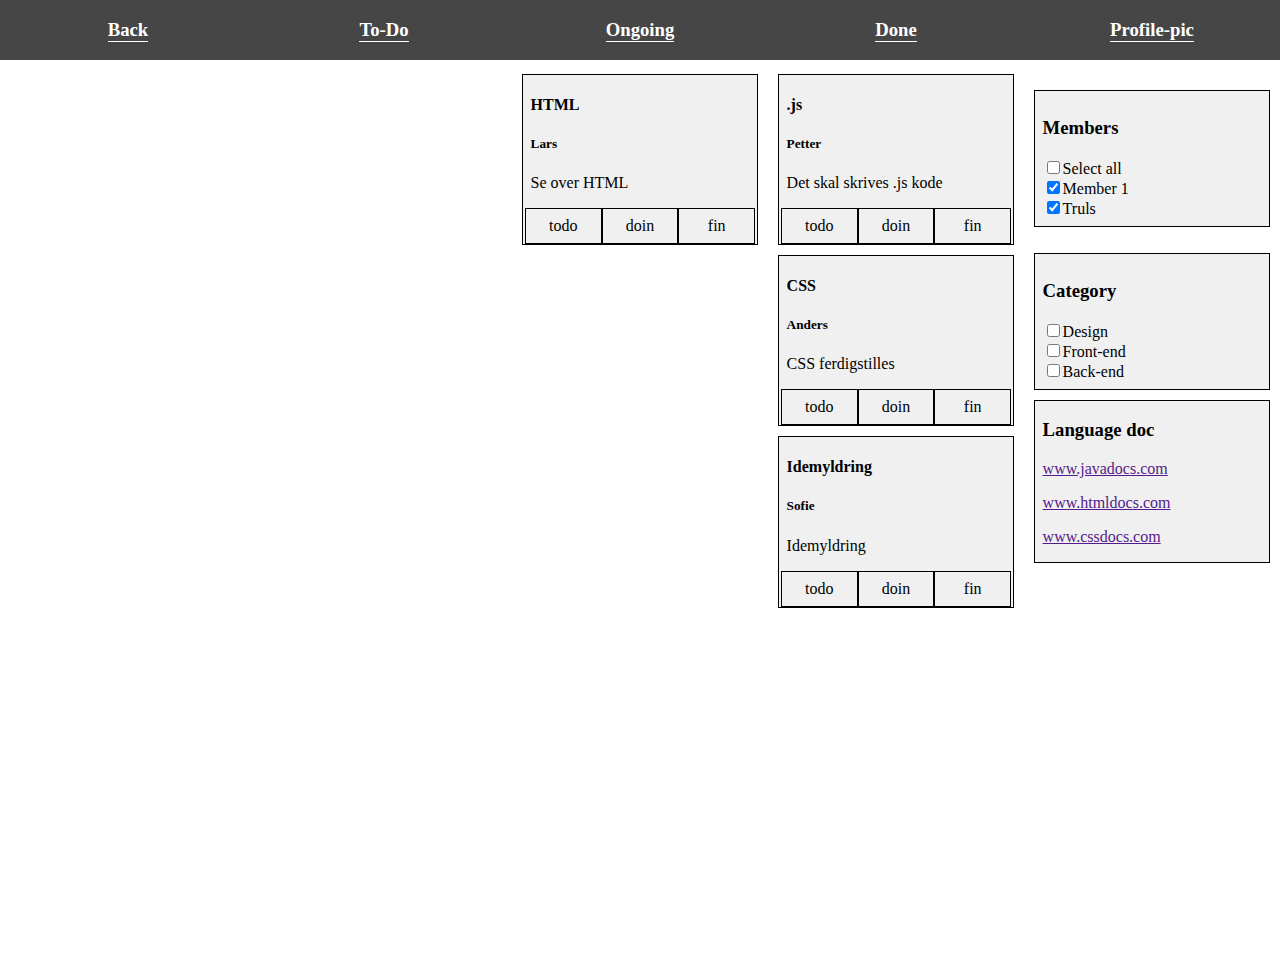
<file: Richard/Test grid-view and flex-box/01.06 H-Filters 1st renderpage/inde.html>
<!DOCTYPE html>
<html lang="en">
<head>
    <meta charset="UTF-8">
    <meta name="viewport" content="width=device-width, initial-scale=1.0">
    <meta http-equiv="X-UA-Compatible" content="ie=edge">
    <link rel="stylesheet" href="index.css">
    <title>Grid-main</title>
</head>
<body>
    <header>
        <div class="head-container">
            <div class="head-column">
                <h3 class="head-h3">Back</h3>
            </div>
            <div class="head-column">
                <h3 class="head-h3">To-Do</h3>
            </div>
            <div class="head-column">
                <h3 class="head-h3">Ongoing</h3>
            </div>
            <div class="head-column">
                <h3 class="head-h3">Done</h3>
            </div>
            <div class="head-column">
                <h3 class="head-h3">Profile-pic</h3>
            </div> 
        </div>  
    </header>
    <main>
        <div class="container">
            <div class="column column-1">
                <!--<div class="item manual">
                    <h3 class="filter-name">How to</h3>
                    <p>Lorem ipsum dolor sit amet consectetur adipisicing elit. Tempore eveniet ipsum eum minima quia provident ipsam soluta dolore totam. Voluptatibus voluptate eius nihil repudiandae adipisci temporibus in excepturi quisquam saepe!</p>
                </div>
                <div class="item manual">
                    <h3 class="filter-name">Commit stages</h3>
                    <p>Lorem ipsum dolor sit amet consectetur adipisicing elit. Tempore eveniet ipsum eum minima quia provident ipsam soluta dolore totam. Voluptatibus voluptate eius nihil repudiandae adipisci temporibus in excepturi quisquam saepe!</p>
                </div>-->
            </div>
            <div class="column column-2">
                
            </div>
            <div class="column column-3">
               
            </div>
            
            <div class="column column-4">
               
            </div>

            <div class="column column-5">
                <div class="filter item content manual">
                    <h3 class="filter-name">Members</h3>

                    <input id="select-all" class="master-selectro" type="checkbox" onclick="slect(this.id)">Select all<br>

                    <input id="colaborator-1" class="show-task" type="checkbox" onclick="myFunction(this.id)" value="name" checked>Member 1<br>
                    <input id="colaborator-2" class="show-task" type="checkbox" onclick="myFunction(this.id)" value="truls" checked>Truls<br>
                </div>
                <div id="category" class="filter item content manual">
                    <h3 class="filter-name">Category</h3>
                    <input type="checkbox" name="" value="">Design<br>
                    <input type="checkbox" name="" value="">Front-end<br>
                    <input type="checkbox" name="" value="">Back-end<br>
                </div>
                <div class="docs item content">
                    <h3 class="filter-name">Language doc</h3>
                    <p><a href="">www.javadocs.com</a></p>
                    <p><a href="">www.htmldocs.com</a></p>
                    <p><a href="">www.cssdocs.com</a></p>
                </div>
            </div>
        </div>
    </main>
    <footer></footer>
    <script src="index.js"></script>
</body>
</html>
</file>
<file: Morten/index.css>
html {
    height: 100%;
    margin: 0;
  }
  
  body {
    height: 100%;
    background-color: lightgreen;
    margin: 0;
  }

.header {
    overflow: hidden; /* headline over bakgrunn */
    background-color: black; /* farge headline */
    font-family: Arial; /* hvilken font-type bruker vi? */
  }

  .header a { /* Sign out knapp */
    float: left; /* tilpasser tekst til header */
    font-size: 15px;
    color: magenta;
    /* text-align: left; ikke nødvendig, venstre som standard? */
    padding: 15px;
  }
  

 .dropdown {
    position: absolute; /* for å få meny over header riktig og nedover */
    top: 13px; /* ned fra toppen */
    display: inline-block; /* for at dropdown ikke skal legge seg til venstre */
  }

  .dropdown-content a { /* farge og størrelse på teksten til sidenavnene under dropdown */
    color: red;
    padding: 25px;
  }

  
 /* "Hovering and touch screens. Many designers believe that when their menus open on hover, 
  they're faster and easier to use. Menus that open on hover save users a click, 
  but that click is necessary in letting the website know that the user wants to open a menu" */

  
  .dropdown-content a:hover { /* On click lages med function i js */
      background-color: white
    }

  .dropdown:hover .dropdown-content {
        display: block;
      } /* kjører dropdown-menyen over bakgrunn */

  .dropdown-content {
    display: none; /* display none for å skjule det som er under dropdown-meny*/
    position: absolute; /* får dropdown-meny nedover i motsetning til relative */
    min-width: 160px; /* plass rundt side-navnene i dropdown meny */
    /* z-index: 1; = ingen funksjon her */
  }
  
  .dropdown:hover .dropbtn { /* farge på dropdown-knapp ved hover */
    background-color: red; } 


  /* NYTT FRA 02.06 UNDER HER______________________________________________________*/

    .testing {
      position: absolute; /* Får det kun til høyre med absolute? */
      right: 20px;
      top: 13px; 
      display: inline-block; 
    }
  
    .testing-content {
      display: none;
      overflow: auto;
       }

   .testbtn {
      background-color: green;
      color: white;
      padding: 16px;
      font-size: 16px;
     }



     .calendar {
      position: absolute; /* Får det kun til høyre med absolute? */
      right: 20px;
      top: 90px;
    }

     .monthPre{
      color: gray;
      text-align: center;
     }
     .monthNow{
      color: blue;
      text-align: center;
     }
     .dayNow{
      border: 2px solid black;
      color: #FF0000;
      text-align: center;
     }
     .calendar td{
      htmlContent: 2px;
      width: 40px;
     }
     .monthNow th{
      background-color: #000000;
      color: #FFFFFF;
      text-align: center;
     }
     .dayNames{
      background: #0FF000;
      color: #FFFFFF;
      text-align: center;
     }


     .new-calendar {
      position: absolute;
      top: 50px; /* ned fra toppen */
    }
</file>
<file: Håkon/filters/index.css>
html, body{
    font-size: 1rem;
    margin: 0;
}

.head-container{
    background-color: rgb(70, 70, 70);
    color: white;
    position: fixed;
    top: 0;
    left: 0;
    right: 0;
    display: grid;
    grid-template-columns: 20% 20% 20% 20% 20%;
}

.head-column{
    display: flex;
    justify-content: center;
}

.head-h3{
    border-bottom: 0.1rem solid white;
    box-sizing: border-box;
}

.container{
    margin-top: 4rem;
    width: 100vw;
    height: 100vh;
    display: grid;
    grid-template-columns: 20% 20% 20% 20% 20%;
    background-color: rgb(0, 0, 0);
    box-sizing: border-box;
}

.column{
    background-color: rgb(255, 255, 255);
    /*display: flex;
    flex-direction: column;*/
    box-sizing: border-box;
}

.item{
    border: 0.1rem solid black;
    /*border-radius: 0.5rem;*/
    background-color: rgba(240, 240, 240, 240);
    margin: 0.6rem;
}

.content{
    padding: 0 .5rem 0 .5rem;
}

.progress{
    display: flex;
    flex-direction: row;
    justify-content: center;
    flex-wrap: nowrap;
}

.button{
    width: 25%;
    padding: 0.5rem;
    border: 0.01rem solid black;
    text-align: center;
}

.manual{
    margin-top: 10%;
    padding: .5rem;
}
</file>
<file: Håkon/flex-box/index.css>
html, body{
    height: 100%;
    margin: 0;
}

body{
    overflow: hidden;
    display: flex;
    box-sizing: border-box;
    background-color: rgb(253, 153, 153);
}

@media screen and (max-width: 1024px){

    .column{
        height: 100%;
        display: flex;
        flex-direction: column;
        
    }

    .navbar-container{
        flex-shrink: 0;
        display: inline-flex;
        justify-content: center;
        align-items: center;
        border-bottom: 1px solid #000;
        background-color: #fff;
    }

    .nav-icon{
        width: 30%;
    }

    .nav-text{
        margin: 0;
        min-width: 2.63em; 
    }

    .plus-icon{
        width: 18%;
    }

    #plus-icon-container{
        transform: scaleX(-1);
        margin-right: 3%;
        margin-left: -3%;
    }

    .container{
        flex-grow: 1;
        overflow-y: auto;
        padding: 0 1em 0 1em;
    }

    .content{
        padding: 1em;
        border: 1px solid black;
        border-radius: 0.94em;
        background-color: #fff;
    }
}

@media screen and (min-width: 1025px){

    .column{
        display: flex;
        flex-direction: column;
        
    }

    .navbar-container{
        display: inline-flex;
        flex-direction: row;
    }

    .nav-icon{
        width: 10%;
    }

    .plus-icon{
        width: 10%;
    }

    .content{
        max-width: 40em;
    }

}
</file>
<file: Håkon/flex-grid-row/index.css>
html, body{
    font-size: 1rem;
    margin: 0;
}

.container{
    display: flex;
    flex-direction: row;
    margin: 0 auto;
    min-height: 100vh;
    background-color: rgb(255, 154, 154);
}

.column{
    height: 100vh auto;
    width: 100vw;
    display: flex;
    flex-direction: column;
    flex-wrap: wrap;
    padding: 1rem;
}

[class*="row"]{
    box-sizing: border-box;
    border: 0.1rem solid black;
    padding: 1rem;
}

.row-1 {height: 20%;}
.row-2 {height: 40%;}
.row-3 {height: 60%;}
.row-4 {height: 80%;}
.row-5 {height: 100%;}

.row-push-1 {display: block; height: 20%;}
.row-push-2 {display: block; height: 40%;}
.row-push-3 {display: block; height: 60%;}
.row-push-4 {display: block; height: 80%;}
.row-push-5 {display: block; height: 100%;}
</file>
<file: Håkon/flex-grid-view/index.css>
html, body{
    font-size: 1rem; /* 1rem av browsers innstillinger (Alle fonts burde bruke rem, tilbake til denne) */
    margin: 0;
}

/* Hovedelementet har margin 0 på topp og bunn, og justerer seg selv på sidene 
    Brukes når man vil ha max-width mindre enn full størrelse av viewport*/
.container{
    margin: 0 auto;
    max-width: 1000px;
}

/* Brukes når man vil ha max-width av viewport */
.fluid{
    width: 100vw !important;
}

/* Brukes for hver rad. Det er denne som skal være flex, 
    og skal wrappe om innholdet er bredere enn max-width */
.row{
    width: 100%;
    display: flex;
    flex-wrap: wrap;
}

/* Påvirker alle elementer med klassenavn med "col" i seg */
[class*="col"]{
    box-sizing: border-box; /* Padding og border er inline i alle elementer innenfor gitt tag */
}



    
    .col-lg-1{width: 10%;}
    .col-lg-2{width: 20%;}
    .col-lg-3{width: 30%;}
    .col-lg-4{width: 40%;}
    .col-lg-5{width: 50%;}
    .col-lg-6{width: 60%;}
    .col-lg-7{width: 70%;}
    .col-lg-8{width: 80%;}
    .col-lg-9{width: 90%;}
    .col-lg-10{width: 100%;}

    /* Tomme kolonner (whitespace) */
    .col-push-1{display: block; width: 10%;}
    .col-push-2{display: block; width: 20%;}
    .col-push-3{display: block; width: 30%;}
    .col-push-4{display: block; width: 40%;}
    .col-push-5{display: block; width: 50%;}
    .col-push-6{display: block; width: 60%;}
    .col-push-7{display: block; width: 70%;}
    .col-push-8{display: block; width: 80%;}
    .col-push-9{display: block; width: 90%;}
    .col-push-10{display: block; width: 100%;}
</file>
<file: Håkon/gird-view/index.css>
html, body{
    font-size: 1rem;
    margin: 0;
}

.head-container{
    background-color: rgb(70, 70, 70);
    color: white;
    position: fixed;
    top: 0;
    left: 0;
    right: 0;
    display: grid;
    grid-template-columns: 20% 20% 20% 20% 20%;
}

.head-column{
    display: flex;
    justify-content: center;
}

.head-h3{
    border-bottom: 0.1rem solid white;
    box-sizing: border-box;
}

.container{
    margin-top: 4rem;
    width: 100vw;
    height: 150vh;
    display: grid;
    grid-template-columns: 20% 20% 20% 20% 20%;
    background-color: rgb(0, 0, 0);
    box-sizing: border-box;
}

.column{
    background-color: rgb(255, 255, 255);
    /*display: flex;
    flex-direction: column;*/
    box-sizing: border-box;
}

.item{
    border: 0.1rem solid black;
    /*border-radius: 0.5rem;*/
    background-color: rgba(240, 240, 240, 240);
    margin: 0.6rem;
}

.content{
    padding: 0 .5rem 0 .5rem;
}

.progress{
    display: flex;
    flex-direction: row;
    justify-content: center;
    flex-wrap: nowrap;
}

.button{
    width: 25%;
    padding: 0.5rem;
    border: 0.01rem solid black;
    text-align: center;
}

.manual{
    margin-top: 10%;
    padding: .5rem;
}
</file>
<file: Richard/Test grid-view and flex-box/28.05 my 1st grid template/index.css>
html, body{
    font-size: 1rem; 
    /* 1rem av browsers innstillinger 
    (Alle fonts burde bruke rem, 
    tilbake til denne) */
    margin: 0;
}

.grid-container {
    display: grid;
    grid-template-columns: 15vw 15vw 15vw 15vw 15vw 15vw;
    grid-template-rows: 90vh;
    padding-top: 1vh;
    grid-row-gap: 10px;
    grid-column-gap: 10px;
    width: 96vw;
  }

  

.column {
    display: grid;
    grid-template-columns: 15vw;
    overflow-wrap: break-word;
    grid-template-rows: 5rem 2rem auto auto auto;
    grid-row-gap: 10px;
    grid-column-gap: 10px;
}
  
  .grid-container > .column > div{
    text-align: center;
    padding: 20px;
    font-size: 30px;
  }

[class*="item"]
{
        border: 1px solid black;
        border-radius: 0.94em;
        background-color: blue;
}

  [class*="empty"]
  {
      opacity: 0;
  }
</file>
<file: Richard/Test grid-view and flex-box/29.05 ny oppgave/index.css>
.popup-container
{
    position: fixed;
    top: 0;
    left: 0;
    background-color: black;
    width: 100%;
    height: 100%;
    opacity: 0.9;
}

.popup-window
{
    background-color: white;
    position: absolute;
    top: 20%;
    left: 20%;
    width: 60%;
    height: 60%;
    z-index: 1;
    font-family: "Roboto"; 
    border-radius: 15px;
    display: grid;
    grid-template-columns: 95%;
    padding: 0 2.5%;
    opacity: 1;
}

.popup-column
{
  display: flex;
  flex-direction: column;
}

#popup-header
{
    display: flex;
    justify-content: center;
}


/* form starting stylings ------------------------------- */
.input-box
{ 			   
  position:relative; 
  margin-bottom:30px; 
  height: 15%;
}
input 				{
  font-size:18px;
  padding:3% 10px 5px 5px;
  margin-bottom: 10px;
  width:92%;
  border:none;
  border-bottom:1px solid #757575;
}

input:focus 		
{ 
    outline:none; 
}

/* LABEL ======================================= */
label 				 {
  color:#999; 
  font-size:20px;
  font-weight:normal;
  position:absolute;
  pointer-events:none;
  left:1%;
  top:35%;
}

/* active state */
input:focus ~ label, input:valid ~ label 		{
  opacity: 0;
}

.input-dropdown
{
    padding-top: 3%;
    position: relative;
    width: 100%;
    height: 20%;
}

select {
    width: 100%;
    padding: 2% 0;
    border: none;
    border-radius: 4px;
    background-color: #f1f1f1;
    margin-bottom: 20px;
  }

.input-multiline
{
    position: absolute;
    margin: 4% 0;
    width: 87.5%;
    height: 30%;
    background-color: #f8f8f8;
    overflow: hidden;

}

textarea
{
    width: 100%;
    height: 100%;
    border: none;
    background-color: #f8f8f8;
    margin-bottom:5px;
    resize: none;
    outline:none; 
    padding: 0;
    font-size: 1 rem;
    word-wrap: break-word;
    overflow: auto;
}


::placeholder
{
  font-size:  1.1 rem;
}

.popup-exit-button
{
    position: fixed;
    z-index: 1;
    top: 20.5%;
    right: 15.699%;
    font-size: 1.5rem;
}
</file>
<file: Richard/Test grid-view and flex-box/29.05/gird-view/index.css>
html, body{
    font-size: 1rem;
    margin: 0;
}

.head-container{
    background-color: rgb(70, 70, 70);
    color: white;
    position: fixed;
    top: 0;
    left: 0;
    right: 0;
    display: grid;
    grid-template-columns: 20% 20% 20% 20% 20%;
}

.head-column{
    display: flex;
    justify-content: center;
}

.head-h3{
    border-bottom: 0.1rem solid white;
    box-sizing: border-box;
}

.container{
    margin-top: 4rem;
    width: 100vw;
    height: 150vh;
    display: grid;
    grid-template-columns: 20% 20% 20% 20% 20%;
    background-color: rgb(0, 0, 0);
    box-sizing: border-box;
}

.column{
    background-color: rgb(255, 255, 255);
    /*display: flex;
    flex-direction: column;*/
    box-sizing: border-box;
}

.item{
    border: 0.1rem solid black;
    /*border-radius: 0.5rem;*/
    background-color: rgba(240, 240, 240, 240);
    margin: 0.6rem;
}

.content{
    padding: 0 .5rem 0 .5rem;
}

.progress{
    display: flex;
    flex-direction: row;
    justify-content: center;
    flex-wrap: nowrap;
}

.button{
    width: 25%;
    padding: 0.5rem;
    border: 0.01rem solid black;
    text-align: center;
}

.manual{
    margin-top: 10%;
    padding: .5rem;
}
</file>
<file: Richard/Test grid-view and flex-box/01.06 H-Filters 1st renderpage/index.css>
html, body{
    font-size: 1rem;
    margin: 0;
}

.head-container{
    background-color: rgb(70, 70, 70);
    color: white;
    position: fixed;
    top: 0;
    left: 0;
    right: 0;
    display: grid;
    grid-template-columns: 20% 20% 20% 20% 20%;
}

.head-column{
    display: flex;
    justify-content: center;
}

.head-h3{
    border-bottom: 0.1rem solid white;
    box-sizing: border-box;
}

.container{
    margin-top: 4rem;
    width: 100vw;
    height: 100vh;
    display: grid;
    grid-template-columns: 20% 20% 20% 20% 20%;
    background-color: rgb(0, 0, 0);
    box-sizing: border-box;
}

.column{
    background-color: rgb(255, 255, 255);
    /*display: flex;
    flex-direction: column;*/
    box-sizing: border-box;
}

.item{
    border: 0.1rem solid black;
    /*border-radius: 0.5rem;*/
    background-color: rgba(240, 240, 240, 240);
    margin: 0.6rem;
}

.content{
    padding: 0 .5rem 0 .5rem;
}

.progress{
    display: flex;
    flex-direction: row;
    justify-content: center;
    flex-wrap: nowrap;
}

.button{
    width: 25%;
    padding: 0.5rem;
    border: 0.01rem solid black;
    text-align: center;
}

.manual{
    margin-top: 10%;
    padding: .5rem;
}
</file>
